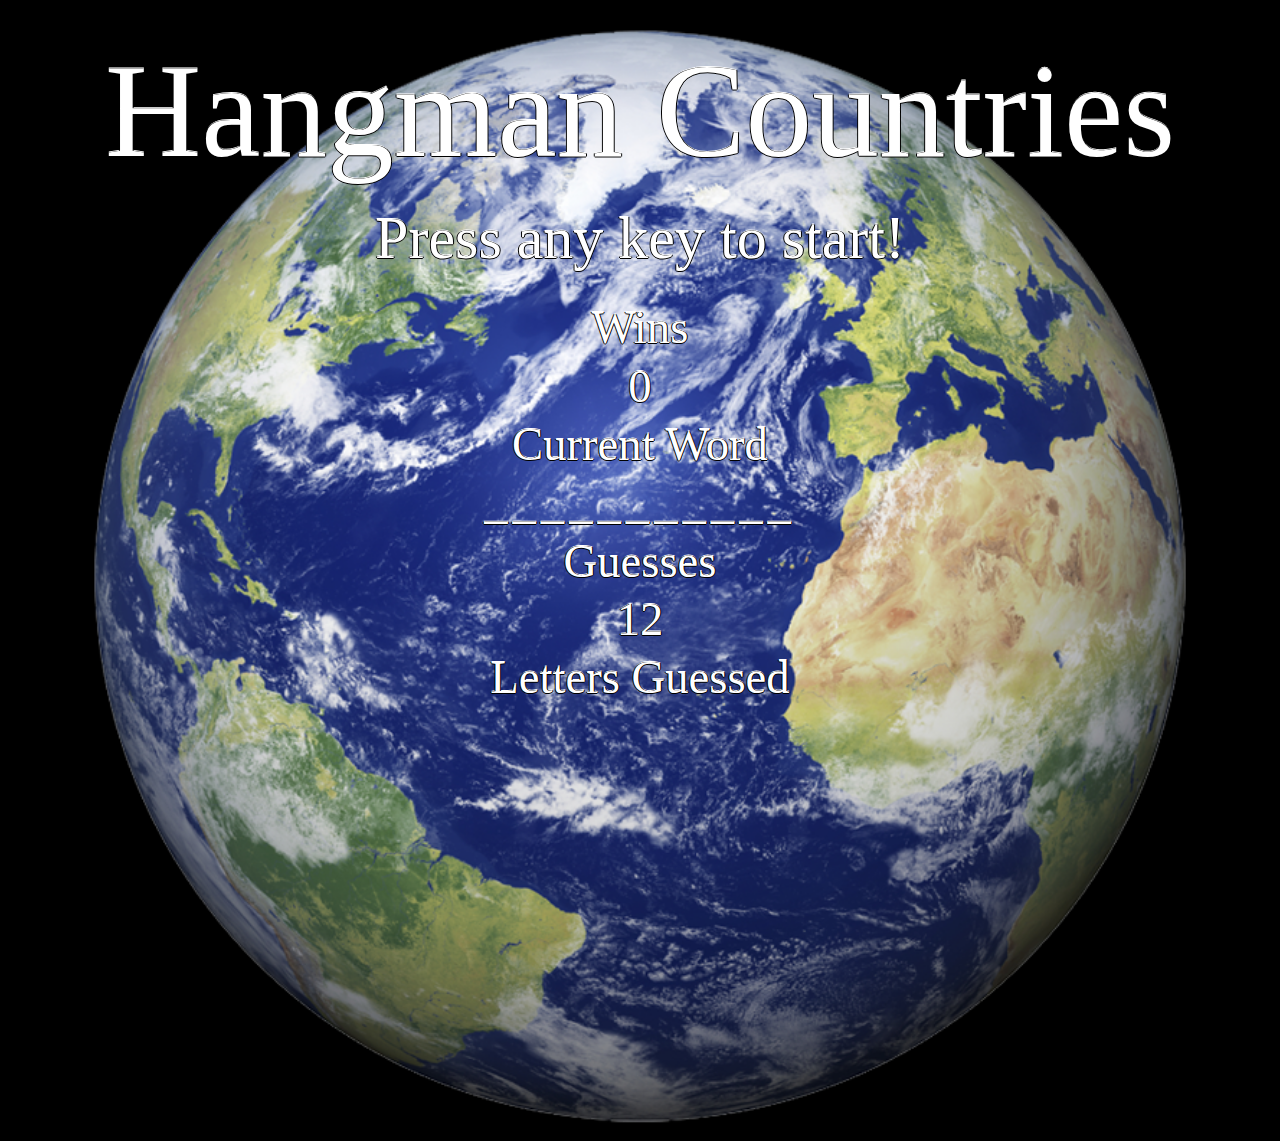
<file: index.html>
<!DOCTYPE html>
<html lang="en-us">
    <head>
        <meta charset="UTF-8">
        <link rel="stylesheet" href="assets/css/reset.css">
        <link rel="stylesheet" href="assets/css/style.css">
        <title>Hangman Countries</title>
        <script src="assets/javascript/game.js" type="text/javascript"></script>
    </head>

<body>
     <img src="assets/images/Earth-PNG.png" alt="Earth">
    <section>
        <div class="logo">
            <h1 class="title">Hangman Countries</h1>
        </div>
        <div class="gameStatus">
            <h1 id="firstStart">Press any key to start!</h1>
            <h1 id="youWin">You Win!</h1>
            <h1 id="gameOver">Game Over</h1>
            <h1 id="tryAgain">Press any key to play again.</h1>
        </div>
        <div class="gamePlay">
            <h4>Wins</h4>
            <h5 id="totalWins"></h5>
            <h4>Current Word</h4>
            <h3 id="currentWord"></h3>
            <h4>Guesses</h4>
            <h6 id="remainingLives"></h6>
            <h4>Letters Guessed</h4>
            <h6 id="guessedLetters"></h6>
        </div>
        
    </section>
    <script>
        document.getElementById("firstStart").style.display = "block";
        resetGame();
        updateDisplay();
    </script>
</body>
</html>
</file>
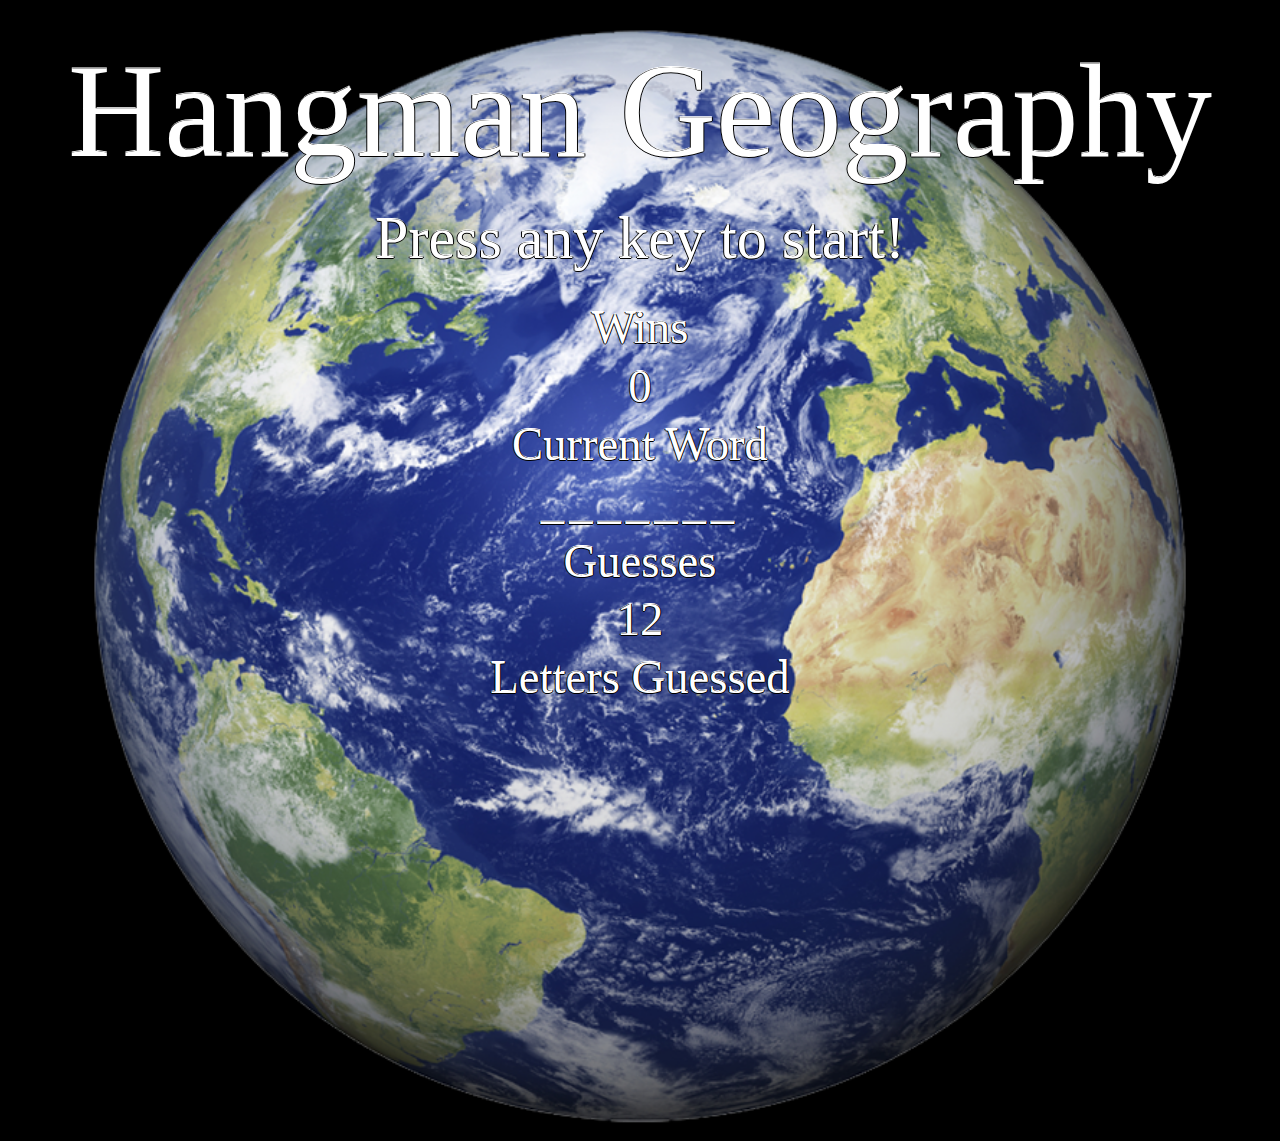
<file: assets/index.html>
<!DOCTYPE html>
<html lang="en-us">
    <head>
        <meta charset="UTF-8">
        <link rel="stylesheet" href="./css/reset.css">
        <link rel="stylesheet" href="./css/style.css">
        <title>Hangman Geography</title>
        <script src="./javascript/game.js" type="text/javascript"></script>
    </head>

<body>
     <img src="./images/Earth-PNG.png" alt="Earth">
    <section>
        <div class="logo">
            <h1 class="title">Hangman Geography</h1>
        </div>
        <div class="gameStatus">
            <h1 id="firstStart">Press any key to start!</h1>
            <h1 id="youWin">You Win!</h1>
            <h1 id="gameOver">Game Over</h1>
            <h1 id="tryAgain">Press any key to play again.</h1>
        </div>
        <div class="gamePlay">
            <h4>Wins</h4>
            <h5 id="totalWins"></h5>
            <h4>Current Word</h4>
            <h3 id="currentWord"></h3>
            <h4>Guesses</h4>
            <h6 id="remainingLives"></h6>
            <h4>Letters Guessed</h4>
            <h6 id="guessedLetters"></h6>
        </div>
        
    </section>
    <script>
        document.getElementById("firstStart").style.display = "block";
        resetGame();
        updateDisplay();
    </script>
</body>
</html>
</file>
<file: assets/css/style.css>
body {
    position: relative;
    background-color: black;
}
img {
    position: relative;
    width: 90%;
    margin-left: 5%;
}

section {
    position: absolute;
    top: 5vh;
    width: 100%;
    height: 50vh;
    margin-right: auto;
    margin-left: auto;
}

.logo {
    width: auto;
    font-size: 100pt;
    text-align: center;
    color: #ffffff;
    text-shadow: -1px 0 black, 0 1px black, 1px 0 black, 0 -1px;
}

.gameStatus {
    width: auto;
    text-align: center;
    font-size: 45pt;
    color: #ffffff;
    margin-top: 30px;
    text-shadow: -1px 0 black, 0 1px black, 1px 0 black, 0 -1px;
}

.gamePlay {
    width: auto;
    text-align: center;
    color: #ffffff;
    font-size: 35pt;
    margin-top: 30px;
    line-height: 1.25;
    text-shadow: -1px 0 black, 0 1px black, 1px 0 black, 0 -1px;
}

#currentWord {
    letter-spacing: 5px;
}

#firstStart,
#tryAgain,
#youWin,
#gameOver {
    display: none;
}

#gameOver {
    color: red;
}

#youWin {
    color: green;
}
</file>
